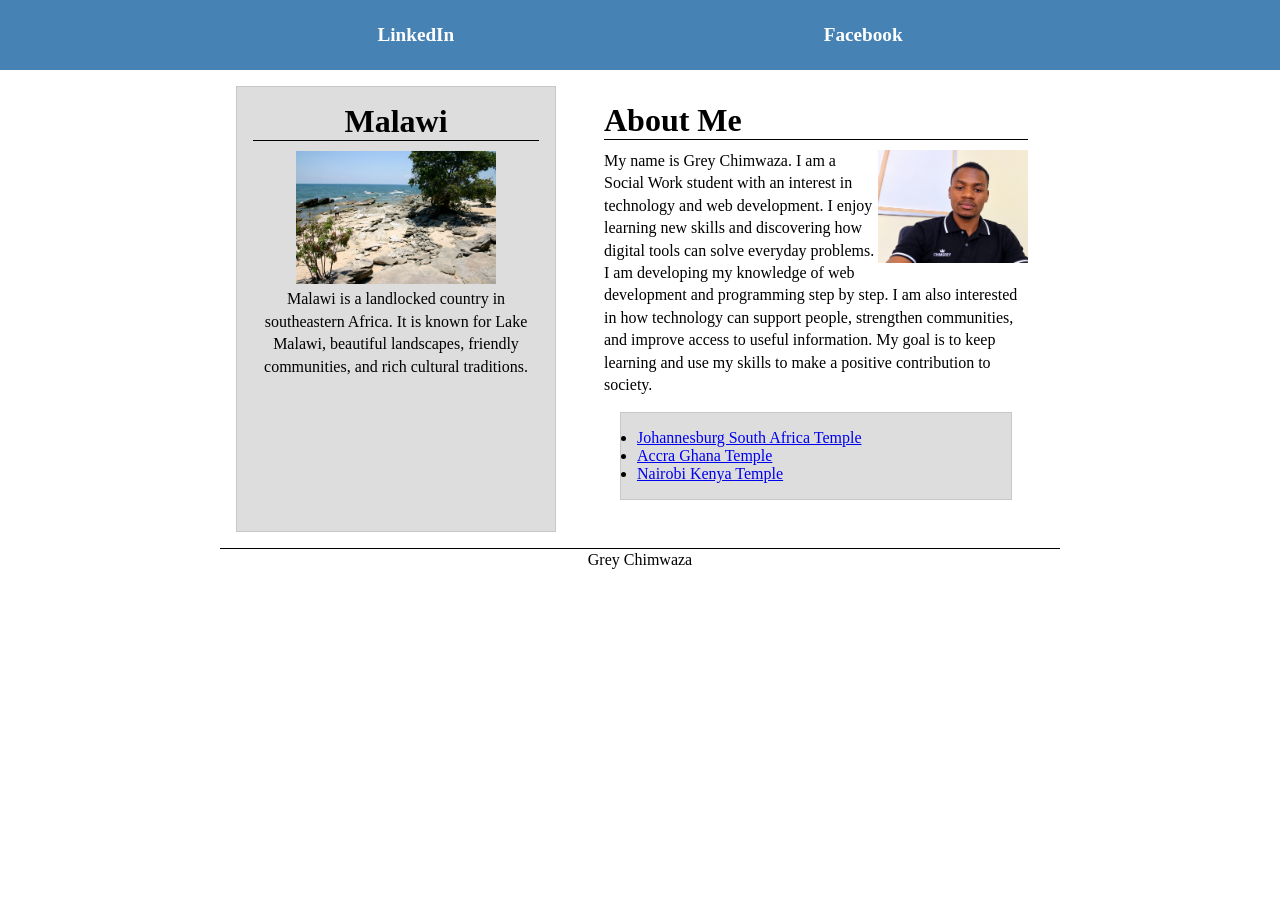
<file: index.html>
<!DOCTYPE html>
<html lang="en">

<head>
    <meta charset="UTF-8">
    <meta name="viewport" content="width=device-width, initial-scale=1.0">

    <title>About Me - Grey Chimwaza</title>

    <meta name="description" content="Grey Chimwaza's WDD 130 homepage featuring web development and information about Malawi.">
    <meta name="author" content="Grey Chimwaza">

    <link rel="stylesheet" href="styles/styles.css">
</head>

<body>

    <nav>
        <a href="https://www.linkedin.com/" target="_blank" rel="noopener">LinkedIn</a>
        <a href="https://www.facebook.com/" target="_blank" rel="noopener">Facebook</a>
    </nav>

    <div class="grid">

        <main>
            <h1>About Me</h1>

            <img src="images/chimgrey-profile.png" alt="Grey Chimwaza profile photograph">

            <p>My name is Grey Chimwaza. I am a Social Work student with an interest in technology and web development. I enjoy learning new skills and discovering how digital tools can solve everyday problems. I am developing my knowledge of web development and programming step by step. I am also interested in how technology can support people, strengthen communities, and improve access to useful information. My goal is to keep learning and use my skills to make a positive contribution to society.</p>

            <ul class="box">
                <li>
                    <a href="https://www.churchofjesuschrist.org/temples/details/johannesburg-south-africa-temple" target="_blank" rel="noopener">Johannesburg South Africa Temple</a>
                </li>

                <li>
                    <a href="https://www.churchofjesuschrist.org/temples/details/accra-ghana-temple" target="_blank" rel="noopener">Accra Ghana Temple</a>
                </li>

                <li>
                    <a href="https://www.churchofjesuschrist.org/temples/details/nairobi-kenya-temple" target="_blank" rel="noopener">Nairobi Kenya Temple</a>
                </li>
            </ul>
        </main>

        <aside class="box">
            <h2>Malawi</h2>

            <img src="images/Malawi.jpg" alt="Beautiful landscape of Malawi">

            <p>Malawi is a landlocked country in southeastern Africa. It is known for Lake Malawi, beautiful landscapes, friendly communities, and rich cultural traditions.</p>
        </aside>

    </div>

    <footer>
        <p>Grey Chimwaza</p>
    </footer>

</body>

</html>
</file>
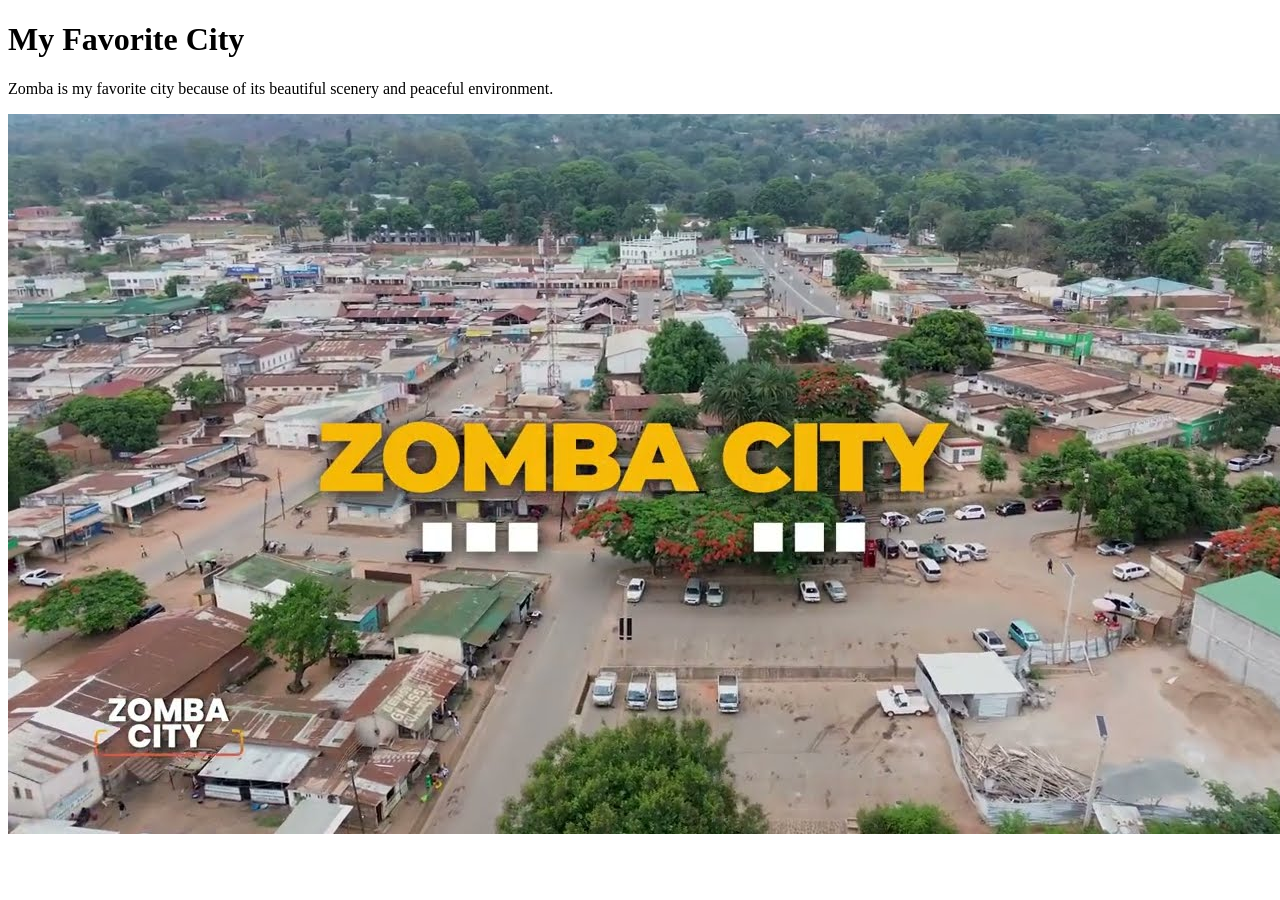
<file: week01/favorite city.html>
<!DOCTYPE html>
<html lang="en">

<head>
    <meta charset="UTF-8">
    <meta name="viewport" content="width=device-width, initial-scale=1.0">
    <title>MY FAVORITE CITY - Grey Chimwaza</title>
</head>

<body>
    <h1>My Favorite City</h1>
    <p>Zomba is my favorite city because of its beautiful scenery and peaceful environment.</p>
    <img src="images/zomba_image.jpg" alt="Zomba City">

</body>

</html>
</file>
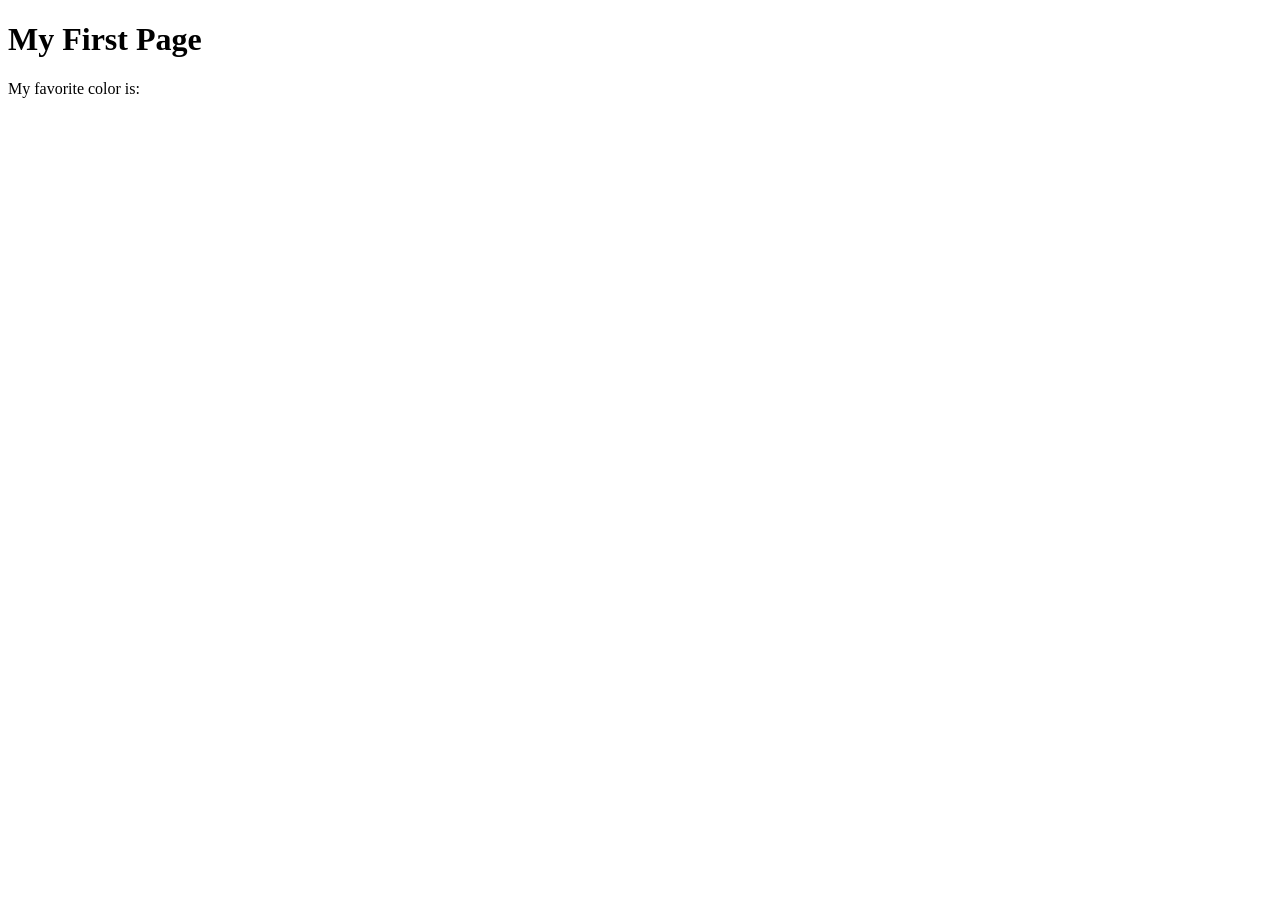
<file: week01/first-page.html>
<!DOCTYPE html>
<html lang="en">

<head>
    <meta charset="UTF-8">
    <meta name="viewport" content="width=device-width, initial-scale=1.0">
    <title>My First Page</title>
</head>

<body>
    <h1>My First Page</h1>
    <p>My favorite color is: </p>
</body>

</html>
</file>
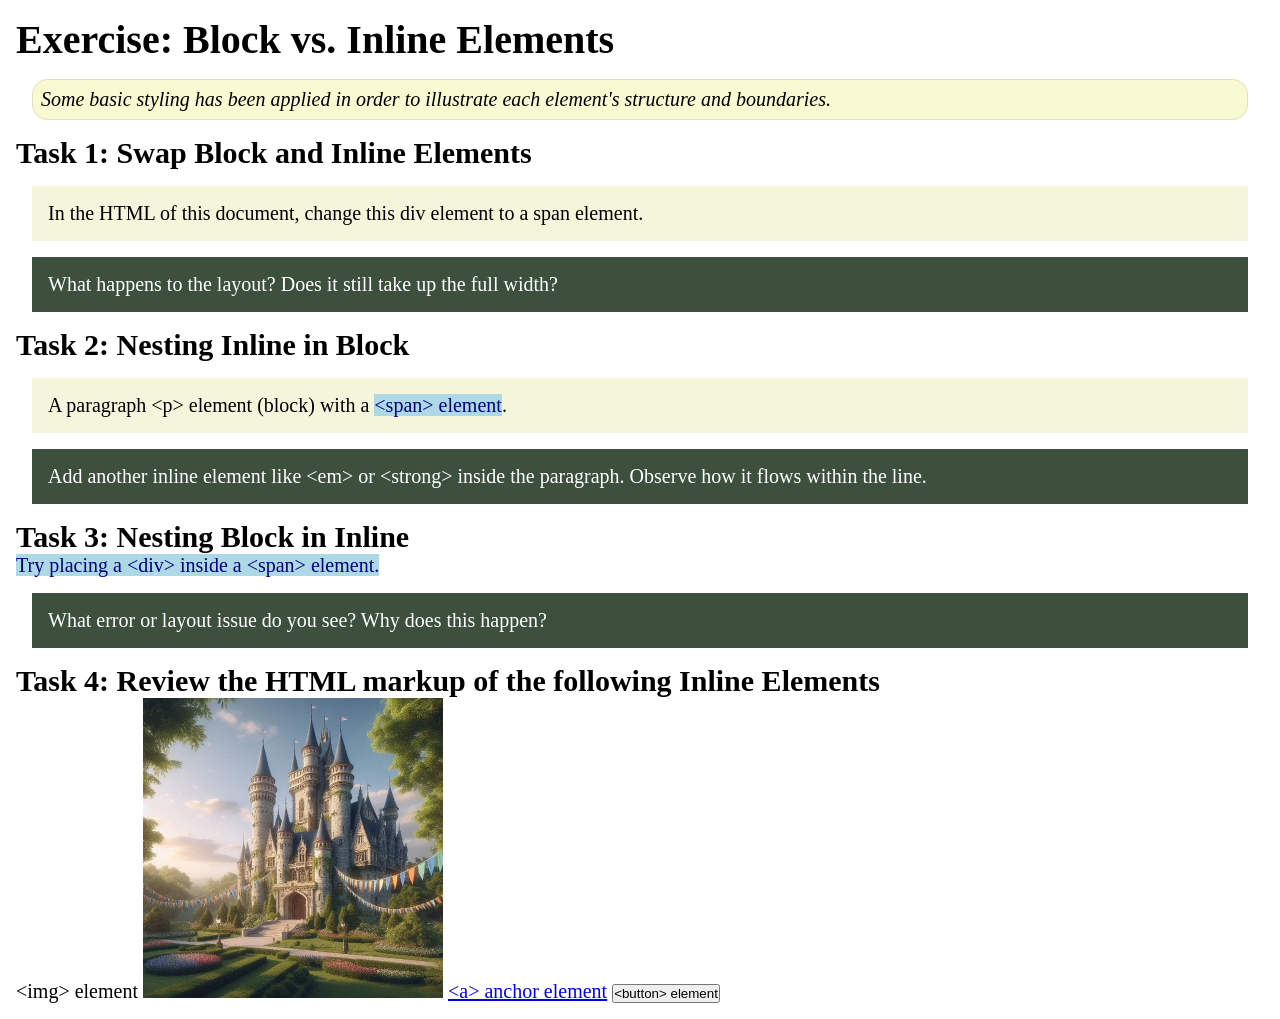
<file: week02/block-vs-inline.html>
<!DOCTYPE html>
<html lang="en">

<head>
    <meta charset="UTF-8">
    <meta name="viewport" content="width=device-width, initial-scale=1.0">
    <title>Exercise: Block vs. Inline Elements</title>
    <link rel="stylesheet" href="styles/block-vs-inline.css">
</head>

<body>
    <main>
        <h1>Exercise: Block vs. Inline Elements</h1>
        <p class="note">Some basic styling has been applied in order to illustrate each element's structure and boundaries.</p>

        <h2>Task 1: Swap Block and Inline Elements</h2>
        <div>In the HTML of this document, change this div element to a span element.</div>

        <p class="question">What happens to the layout? Does it still take up the full width?</p>

        <h2>Task 2: Nesting Inline in Block</h2>
        <p>A paragraph &lt;p&gt; element (block) with a <span>&lt;span&gt; element</span>.</p>
        <p class="question">Add another inline element like &lt;em&gt; or &lt;strong&gt; inside the paragraph. Observe how it flows within the line.</p>

        <h2>Task 3: Nesting Block in Inline</h2>
        <span>Try placing a &lt;div&gt; inside a &lt;span&gt; element.</span>
        <p class="question">What error or layout issue do you see? Why does this happen?</p>

        <h2>Task 4: Review the HTML markup of the following Inline Elements</h2>
        &lt;img&gt; element
        <img src="images/castle.webp" alt="placeholder image (images are inline)" width="300" height="300">
        <a href="https://churchofjesuschrist.org">&lt;a&gt; anchor element</a>
        <button type="button">&lt;button&gt; element</button>
    </main>
</body>

</html>
</file>
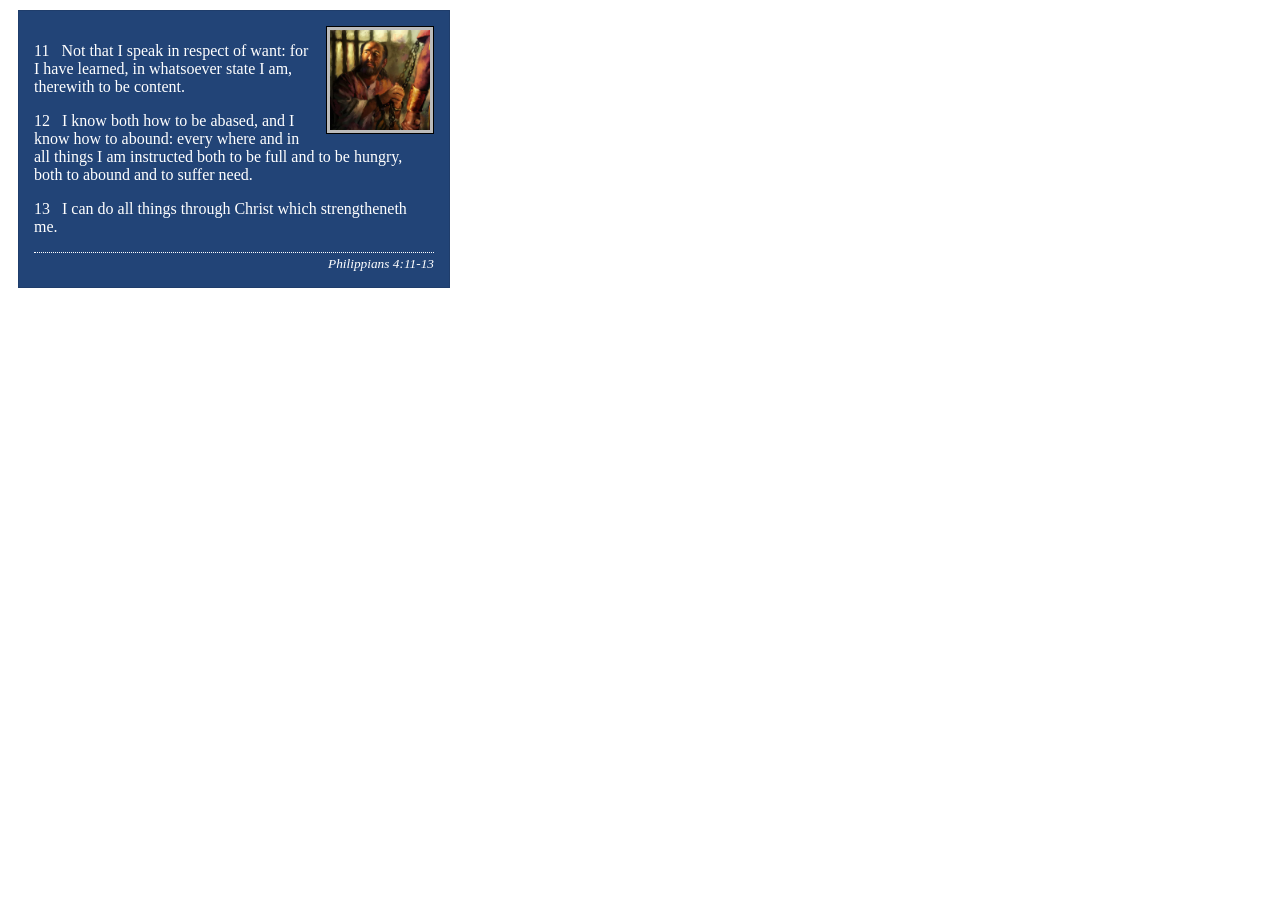
<file: week02/box-model-solution.html>
<!DOCTYPE html>
<html lang="en">

<head>
    <meta charset="UTF-8">
    <meta name="viewport" content="width=device-width, initial-scale=1.0">
    <title>Box Model Activity</title>
    <link rel="stylesheet" href="styles/box-model-solution.css">
</head>

<body>
    <main>
        <div class="callout">
            <img src="images/apostle-paul-imprisoned.webp" alt="Paul the Apostle - Imprisoned in Rome" width="200" height="200">
            <blockquote>
                <p>11 &nbsp; Not that I speak in respect of want: for I have learned, in whatsoever state I am, therewith to be content.</p>
                <p>12 &nbsp; I know both how to be abased, and I know how to abound: every where and in all things I am instructed both to be full and to be hungry, both to abound and to suffer need.</p>
                <p>13 &nbsp; I can do all things through Christ which strengtheneth me.</p>
            </blockquote>
            <cite>Philippians 4:11-13</cite>
        </div>
    </main>
</body>

</html>
</file>
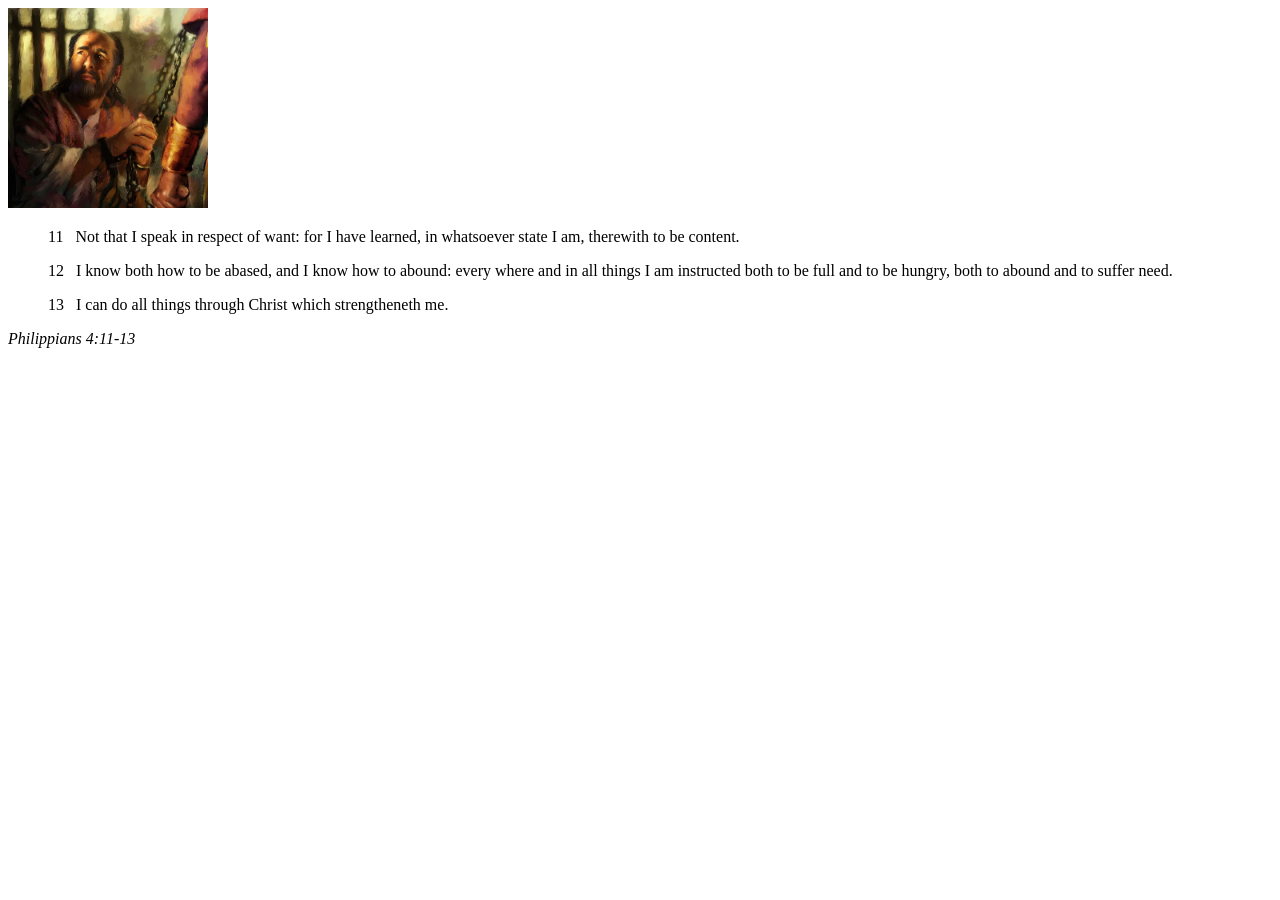
<file: week02/box-model.html>
<!DOCTYPE html>
<html lang="en">

<head>
    <meta charset="UTF-8">
    <meta name="viewport" content="width=device-width, initial-scale=1.0">
    <title>Box Model Activity</title>
</head>

<body>
    <main>
        <div class="callout">
            <img src="images/apostle-paul-imprisoned.webp" alt="Paul the Apostle - Imprisoned in Rome" width="200" height="200">
            <blockquote>
                <p>11 &nbsp; Not that I speak in respect of want: for I have learned, in whatsoever state I am, therewith to be content.</p>
                <p>12 &nbsp; I know both how to be abased, and I know how to abound: every where and in all things I am instructed both to be full and to be hungry, both to abound and to suffer need.</p>
                <p>13 &nbsp; I can do all things through Christ which strengtheneth me.</p>
            </blockquote>
            <cite>Philippians 4:11-13</cite>
        </div>
    </main>
</body>

</html>
</file>
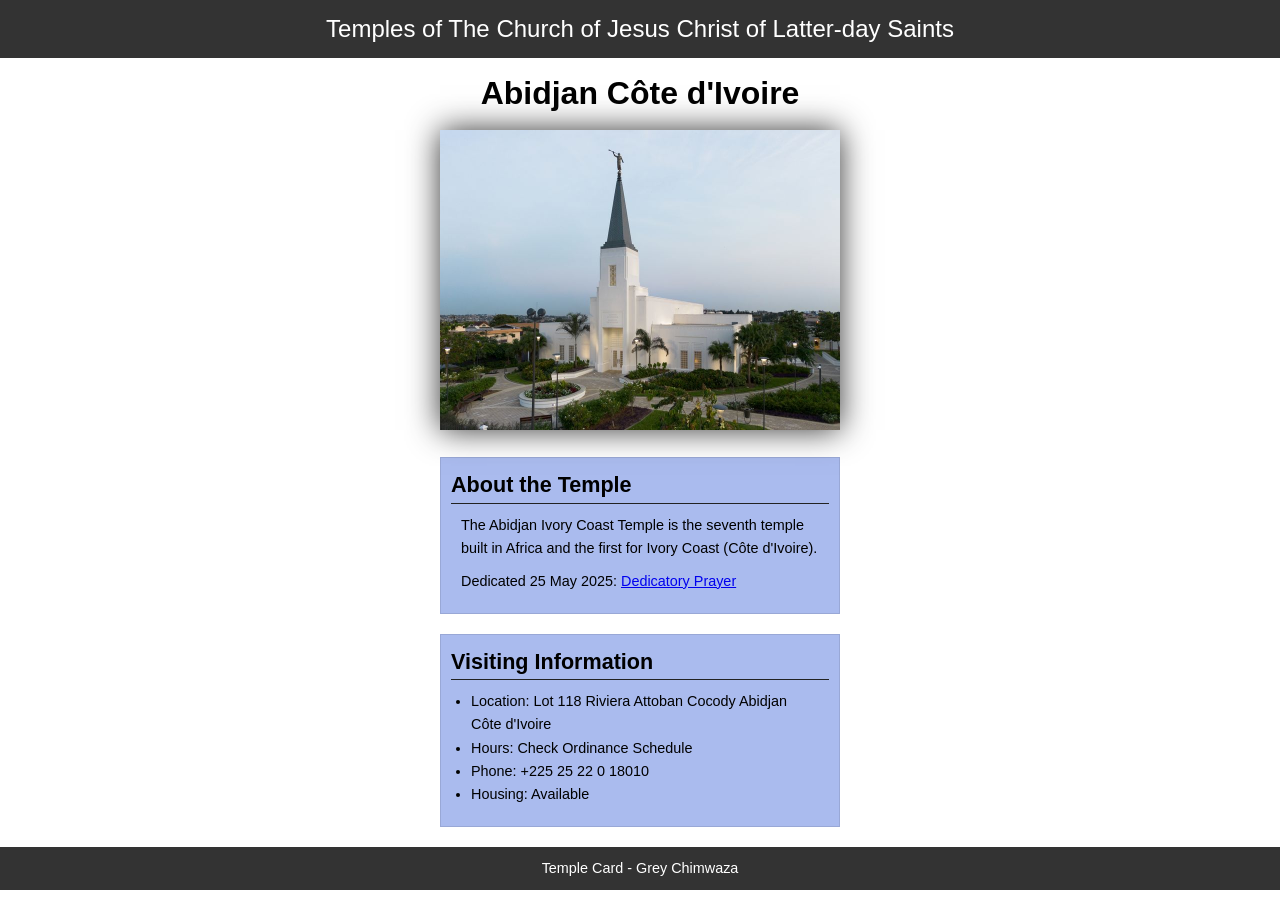
<file: week02/temple.html>
<!DOCTYPE html>
<html lang="en">

<head>
    <meta charset="UTF-8">
    <meta name="viewport" content="width=device-width, initial-scale=1.0">

    <title>Temple Card - Abidjan Côte d'Ivoire</title>
    <link rel="stylesheet" href="./styles/temple.css">

</head>

<body>

    <header>
        <p>Temples of The Church of Jesus Christ of Latter-day Saints</p>
    </header>

    <main>
        <h1>Abidjan Côte d'Ivoire</h1>

        <picture>
            <img src="images/abidjan-ivory-coast.jpeg" alt="Abidjan Côte d'Ivoire Temple">
        </picture>

        <section>
            <h2>About the Temple</h2>

            <p>The Abidjan Ivory Coast Temple is the seventh temple built in Africa and the first for Ivory Coast (Côte d'Ivoire).</p>

            <p>
                Dedicated 25 May 2025:
                <a href="https://www.churchofjesuschrist.org/temples/dedicatory-prayer/abidjan-ivory-coast-temple/2025-05-25?lang=eng" target="_blank" rel="noopener noreferrer">
                    Dedicatory Prayer
                </a>
            </p>
        </section>

        <section>
            <h2>Visiting Information</h2>

            <ul>
                <li>Location: Lot 118 Riviera Attoban Cocody Abidjan Côte d'Ivoire</li>
                <li>Hours: Check Ordinance Schedule</li>
                <li>Phone: +225 25 22 0 18010</li>
                <li>Housing: Available</li>
            </ul>
        </section>

    </main>

    <footer>
        <p>Temple Card - Grey Chimwaza</p>
    </footer>

</body>

</html>
</file>
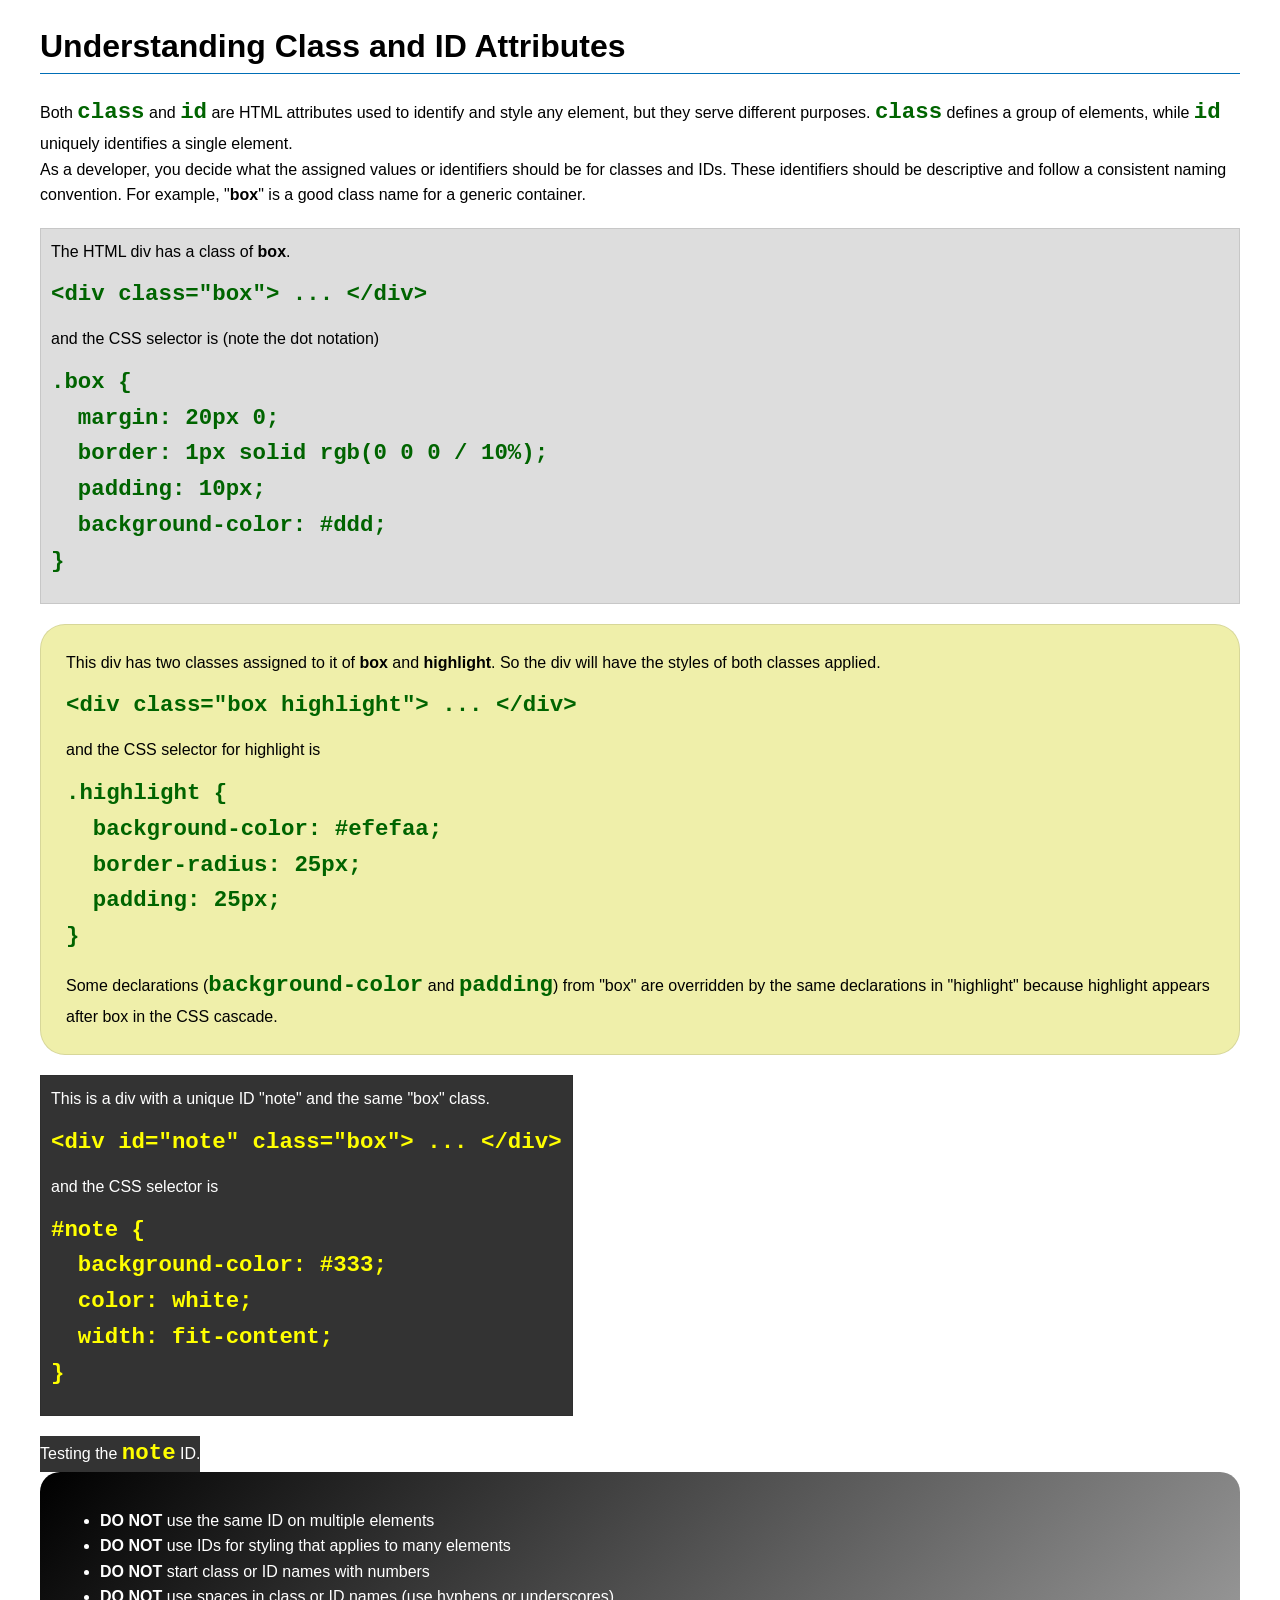
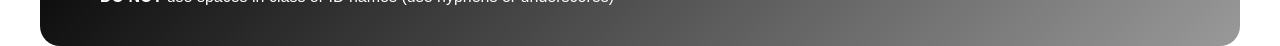
<file: week03/class-and-id.html>
<!DOCTYPE html>
<html lang="en">

<head>
    <meta charset="UTF-8">
    <meta name="viewport" content="width=device-width, initial-scale=1.0">
    <title>Class vs ID Attributes</title>
    <link rel="stylesheet" href="styles/class-and-id.css">
</head>

<body>
    <h1>Understanding Class and ID Attributes</h1>
    <p>Both <code>class</code> and <code>id</code> are HTML attributes used to identify and style any element, but they serve different purposes. <code>class</code> defines a group of elements, while <code>id</code> uniquely identifies a single element.</p>
    <p>As a developer, you decide what the assigned values or identifiers should be for classes and IDs. These identifiers should be descriptive and follow a consistent naming convention. For example, "<strong>box</strong>" is a good class name for a generic container.</p>
    <div class="box">
        <p>The HTML div has a class of <strong>box</strong>.</p>
        <pre><code class="html">&lt;div class="box"&gt; ... &lt;/div&gt;</code></pre>
        and the CSS selector is (note the dot notation)
        <pre><code class="css">.box {
  margin: 20px 0;
  border: 1px solid rgb(0 0 0 / 10%);
  padding: 10px;
  background-color: #ddd; 
}</code></pre>
    </div>

    <div class="box highlight">
        <p>This div has two classes assigned to it of <strong>box</strong> and <strong>highlight</strong>. So the div will have the styles of both classes applied.</p>
        <pre><code class="html">&lt;div class="box highlight"&gt; ... &lt;/div&gt;</code></pre>
        and the CSS selector for highlight is
        <pre><code class="css">.highlight {
  background-color: #efefaa;
  border-radius: 25px;
  padding: 25px;
}</code></pre>
        <p>Some declarations (<code>background-color</code> and <code>padding</code>) from "box" are overridden by the same declarations in "highlight" because highlight appears after box in the CSS cascade.</p>
    </div>

    <div id="note" class="box">
        <p>This is a div with a unique ID "note" and the same "box" class.</p>
        <pre><code class="html">&lt;div id="note" class="box"&gt; ... &lt;/div&gt;</code></pre>
        and the CSS selector is
        <pre><code class="css">#note {
  background-color: #333;
  color: white;
  width: fit-content;
}</code></pre>
    </div>

    <div id="note">
        <p>Testing the <code>note</code> ID.</p>
    </div>

    <section id="best-practice">
        <ul>
            <li><strong>DO NOT</strong> use the same ID on multiple elements</li>
            <li><strong>DO NOT</strong> use IDs for styling that applies to many elements</li>
            <li><strong>DO NOT</strong> start class or ID names with numbers</li>
            <li><strong>DO NOT</strong> use spaces in class or ID names (use hyphens or underscores)</li>
        </ul>
    </section>

</body>

</html>
</file>
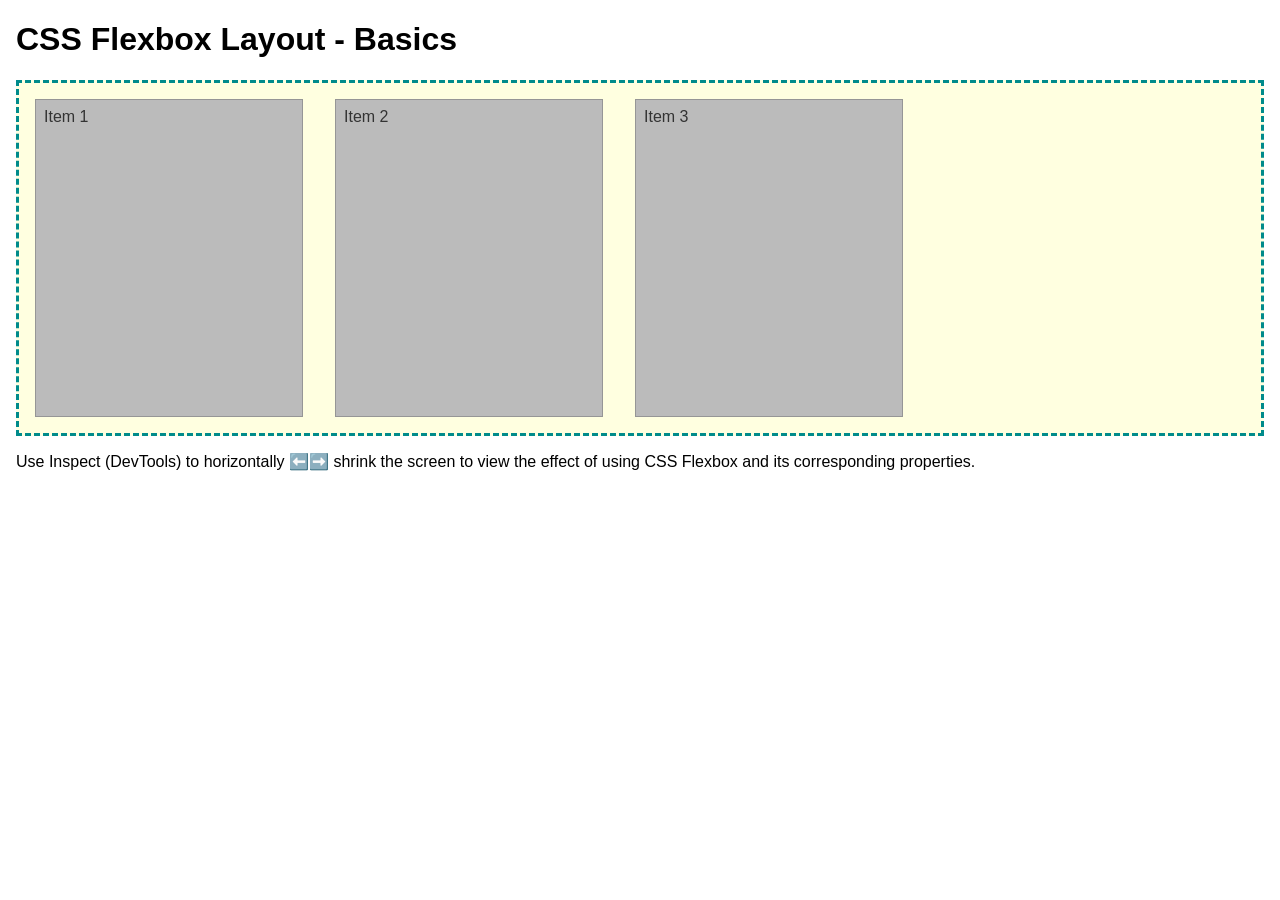
<file: week04/flexbox-layout.html>
<!DOCTYPE html>
<html lang="en">

<head>
    <meta charset="UTF-8">
    <meta name="viewport" content="width=device-width, initial-scale=1.0">
    <title>CSS Flexbox Layout - Basics</title>
    <link rel="stylesheet" href="styles/flexbox.css">
</head>

<body>
    <main>
        <h1>CSS Flexbox Layout - Basics</h1>
        <div class="flex-container">
            <div class="flex-item item1">Item 1</div>
            <div class="flex-item item2">Item 2</div>
            <div class="flex-item item3">Item 3</div>
        </div>
        <p>Use Inspect (DevTools) to horizontally ⬅️➡️ shrink the screen to view the effect of using CSS Flexbox and its corresponding properties.</p>
    </main>
</body>

</html>
</file>
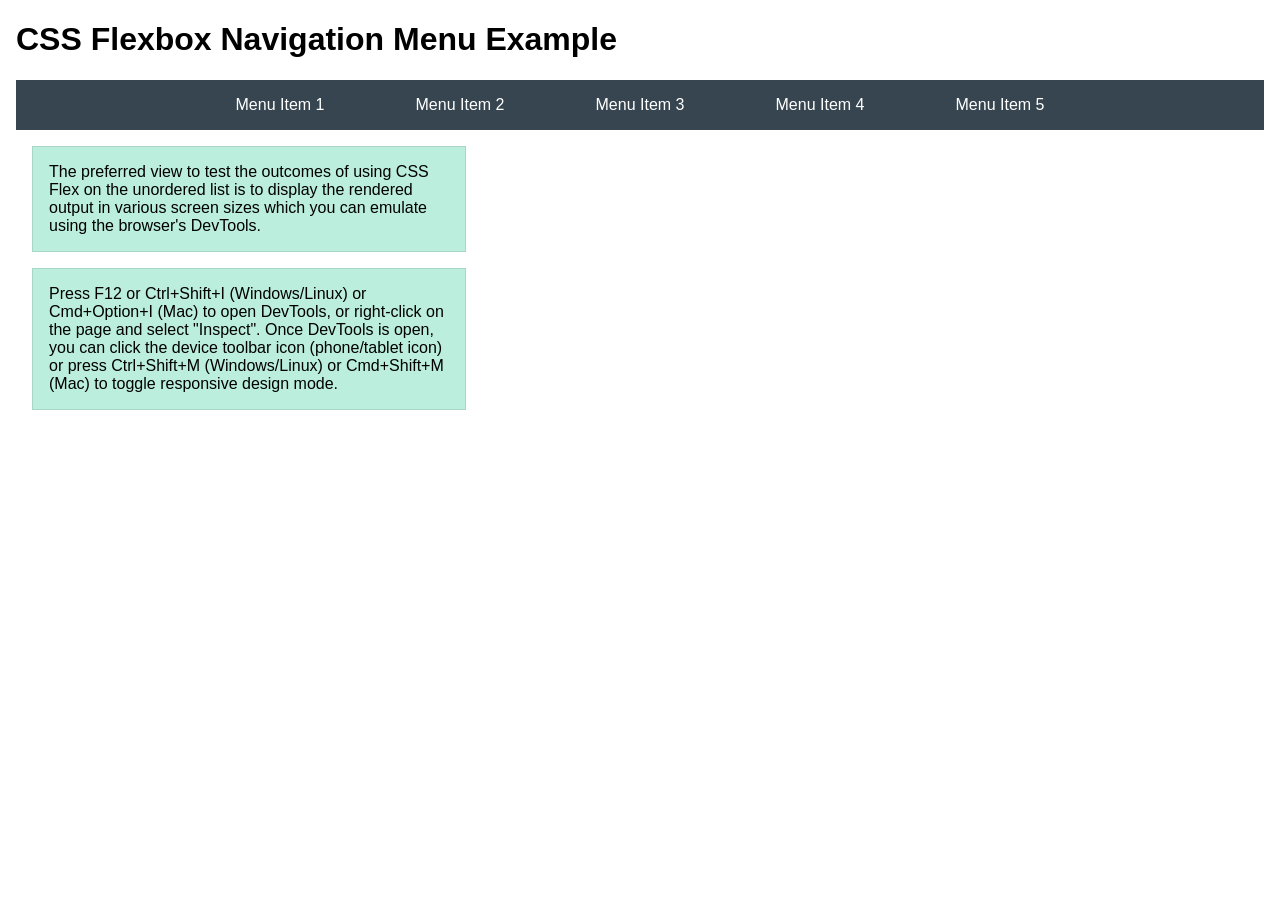
<file: week04/flexbox-menu.html>
<!DOCTYPE html>
<html lang="en">

<head>
    <meta charset="UTF-8">
    <meta name="viewport" content="width=device-width, initial-scale=1.0">
    <title>CSS Flexbox - Navigation Menu</title>
    <link rel="stylesheet" href="styles/flexbox-menu.css">
</head>

<body>
    <main>
        <h1>CSS Flexbox Navigation Menu Example</h1>
        <nav>
            <ul>
                <li><a href="#">Menu Item 1</a></li>
                <li><a href="#">Menu Item 2</a></li>
                <li><a href="#">Menu Item 3</a></li>
                <li><a href="#">Menu Item 4</a></li>
                <li><a href="#">Menu Item 5</a></li>
            </ul>
        </nav>
        <p>The preferred view to test the outcomes of using CSS Flex on the unordered list is to display the rendered output in various screen sizes which you can emulate using the browser's DevTools.</p>

        <p>Press F12 or Ctrl+Shift+I (Windows/Linux) or Cmd+Option+I (Mac) to open DevTools, or right-click on the page and select "Inspect". Once DevTools is open, you can click the device toolbar icon (phone/tablet icon) or press Ctrl+Shift+M (Windows/Linux) or Cmd+Shift+M (Mac) to toggle responsive design mode.</p>
    </main>
</body>

</html>
</file>
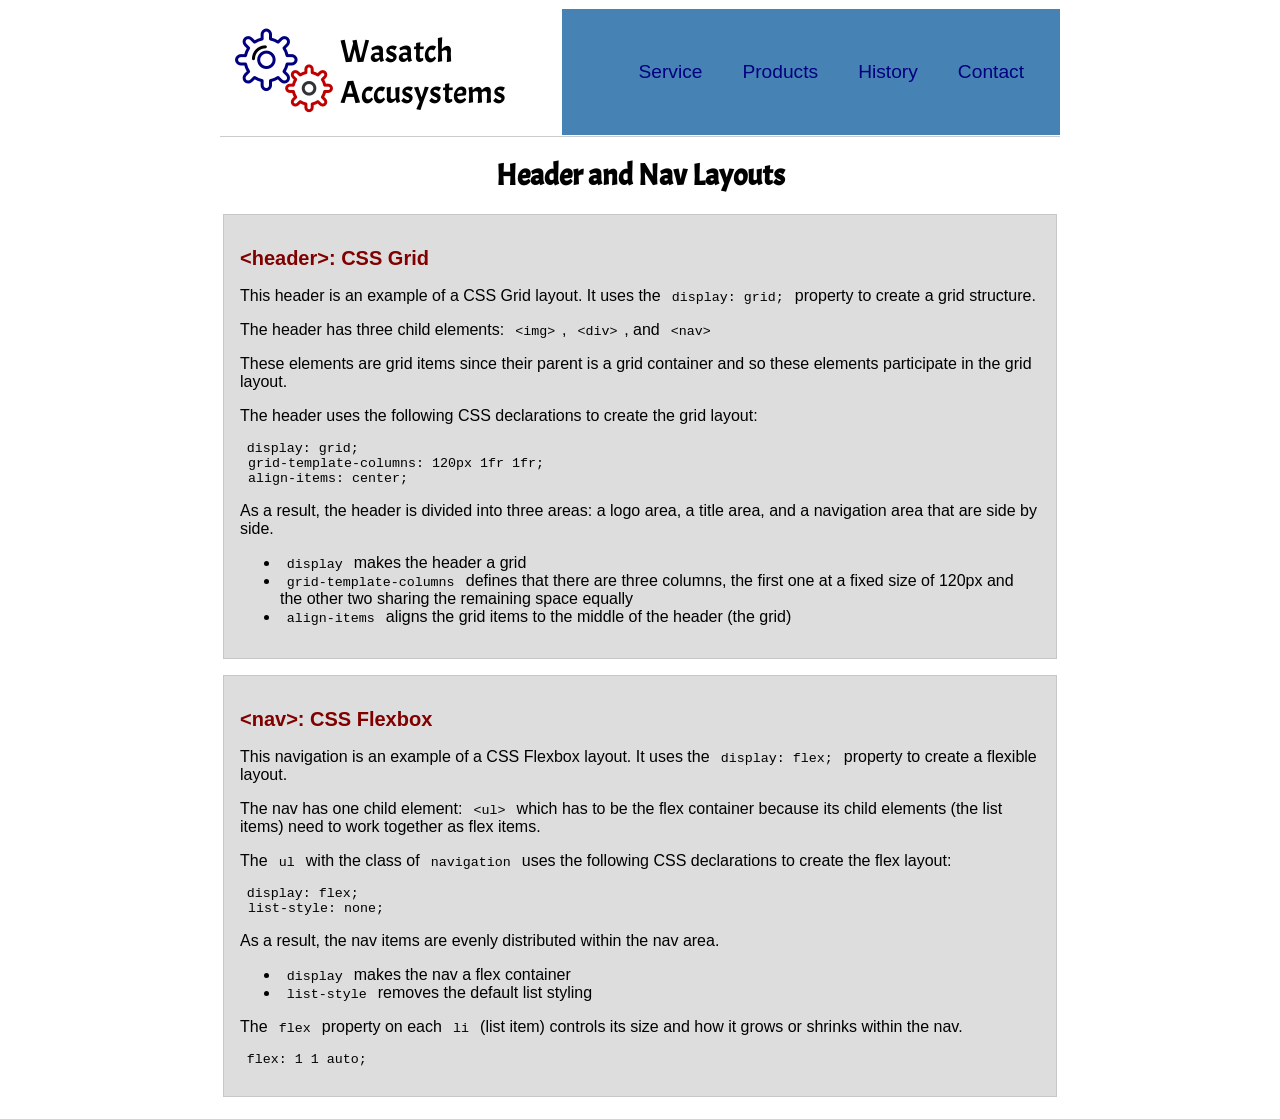
<file: week04/header-layout.html>
<!DOCTYPE html>
<html lang="en">

<head>
    <meta charset="UTF-8">
    <meta name="viewport" content="width=device-width, initial-scale=1.0">
    <title>Header and Nav Layout</title>
    <link rel="stylesheet" href="styles/layout.css">
    <link rel="preconnect" href="https://fonts.googleapis.com">
    <link rel="preconnect" href="https://fonts.gstatic.com" crossorigin>
    <link href="https://fonts.googleapis.com/css2?family=Acme&display=swap" rel="stylesheet">
</head>

<body>
    <header>
        <img src="images/colored-gears.png" alt="Sample Logo">
        <div id="logo">Wasatch Accusystems</div>
        <nav>
            <ul class="navigation">
                <li><a href="#">Service</a></li>
                <li><a href="#">Products</a></li>
                <li><a href="#">History</a></li>
                <li><a href="#">Contact</a></li>
            </ul>
        </nav>
    </header>
    <main>
        <h1>Header and Nav Layouts</h1>
        <section>
            <h2>&lt;header&gt;: CSS Grid</h2>
            <p>This header is an example of a CSS Grid layout. It uses the <code>display: grid;</code> property to create a grid structure.</p>
            <p>The header has three child elements: <code>&lt;img&gt;</code>, <code>&lt;div&gt;</code>, and <code>&lt;nav&gt;</code></p>
            <p>These elements are grid items since their parent is a grid container and so these elements participate in the grid layout.</p>
            <p>The header uses the following CSS declarations to create the grid layout:</p>
            <pre><code>display: grid;
 grid-template-columns: 120px 1fr 1fr;
 align-items: center;</code></pre>

            <p>As a result, the header is divided into three areas: a logo area, a title area, and a navigation area that are side by side.</p>

            <ul>
                <li><code>display</code> makes the header a grid</li>
                <li><code>grid-template-columns</code> defines that there are three columns, the first one at a fixed size of 120px and the other two sharing the remaining space equally</li>
                <li><code>align-items</code> aligns the grid items to the middle of the header (the grid)</li>
            </ul>
        </section>

        <section>
            <h2>&lt;nav&gt;: CSS Flexbox</h2>
            <p>This navigation is an example of a CSS Flexbox layout. It uses the <code>display: flex;</code> property to create a flexible layout.</p>
            <p>The nav has one child element: <code>&lt;ul&gt;</code> which has to be the flex container because its child elements (the list items) need to work together as flex items.</p>
            <p>The <code>ul</code> with the class of <code>navigation</code> uses the following CSS declarations to create the flex layout:</p>
            <pre><code>display: flex;
 list-style: none;</code></pre>

            <p>As a result, the nav items are evenly distributed within the nav area.</p>
            <ul>
                <li><code>display</code> makes the nav a flex container</li>
                <li><code>list-style</code> removes the default list styling</li>
            </ul>

            <p>The <code>flex</code> property on each <code>li</code> (list item) controls its size and how it grows or shrinks within the nav.</p>
            <pre><code>flex: 1 1 auto;</code></pre>
        </section>
    </main>

</body>

</html>
</file>
<file: styles/styles.css>
/* Universal Selector */
* {
    margin: 0;
    padding: 0;
    box-sizing: border-box;
}

/* Main content */
main {
    max-width: 840px;
    grid-column: 2 / 3;
    margin: 1rem;
    padding: 1rem;
}

/* Malawi country information */
aside {
    width: 20rem;
    text-align: center;
    position: relative;
    grid-column: 1 / 2;
    grid-row: 1 / 2;
}

/* Position Malawi heading over the image */
aside h2 {
    position: static;
    margin-bottom: 10px;
}

/* Image inside aside */
aside img {
    width: 200px;
    height: auto;
}

/* Profile image inside main */
main img {
    width: 150px;
    height: auto;
    float: right;
}

/* Paragraph styling */
p {
    padding: 0;
    line-height: 1.4;
}

/* Footer styling */
footer {
    margin-top: 15px;
    border-top: 1px solid #000;
    text-align: center;
}

/* Keep temple list below the floated image */
main ul {
    clear: both;
}

/* Class Selectors */
.box {
    margin: 1rem;
    border: 1px solid rgb(0 0 0 / 10%);
    padding: 1rem;
    background-color: #ddd;
    color: #000;
}

/* W04 Navigation Layout */
nav {
    background-color: steelblue;
    padding: 1rem;
    display: flex;
    justify-content: space-evenly;
    align-items: center;
}

nav a {
    display: block;
    padding: 0.5rem;
    text-decoration: none;
    font-size: 1.2rem;
    font-weight: 700;
    color: #fff;
}

h1,
aside h2 {
    font-size: 2em;
    border-bottom: 1px solid #000;
    margin-bottom: 10px;
}

.grid {
    display: grid;
    grid-template-columns: 1fr 2fr;
    align-items: stretch;
}

header,
.grid,
footer {
    max-width: 840px;
    margin: 0 auto;
}
</file>
<file: week02/styles/block-vs-inline.css>
* {
    margin: 0;
    padding: 0;
}

body {
    font-size: 20px;
    margin: 1rem;
}

p,
div {
    background-color: beige;
    margin: 1rem;
    padding: 1rem;
}

span {
    color: navy;
    background-color: lightblue;
}

code {
    margin: 0;
    padding: 0;
    color: green;
    font-size: 1.2rem;
}

.note {
    font-style: italic;
    background-color: lightgoldenrodyellow;
    border-radius: 1rem;
    border: 1px solid rgb(0 0 0 / 10%);
    margin: 1rem;
    padding: .5rem;
}

.question {
    background-color: #3d503d;
    color: #fff;
}
</file>
<file: week02/styles/box-model-solution.css>
.callout {
    max-width: 400px;
    margin: 10px;
    border: 1px solid rgb(0 0 0 / 10%);
    padding: 15px;
    background-color: #247;
    color: #fff;
}

.callout img {
    float: right;
    margin: 0 0 10px 15px;
    border: 1px solid #000;
    padding: 3px;
    background-color: #bbb;
    width: 100px;
    height: auto;
}

blockquote {
    margin: 0;
}

cite {
    display: block;
    border-top: 1px dotted #fff;
    padding-top: 3px;
    text-align: right;
    font-size: smaller;
}
</file>
<file: week02/styles/temple.css>
* {
    margin: 0;
    padding: 0;
}

body {
    font-family: Arial, Helvetica, sans-serif;
    line-height: 1.6;
}

header,
footer {
    background-color: #333;
    color: #fff;
    padding: 10px;
    text-align: center;
    font-size: 1.5rem;
}

main {
    width: 400px;
    margin: 0 auto;
}

h1 {
    margin: 10px;
    text-align: center;
}

h2 {
    border-bottom: 1px solid #222;
}

img {
    width: 100%;
    height: auto;
    box-shadow: 0 0 30px #333;
}

section {
    margin: 20px 0;
    border: 1px solid rgb(0 0 0 / 10%);
    padding: 10px;
    background-color: #abe;
    font-size: .9rem;
}

section p {
    margin: 10px;
}

ul {
    margin: 10px 20px;
}

footer {
    font-size: .9rem;
}
</file>
<file: week03/styles/class-and-id.css>
body {
    font-family: Arial, sans-serif;
    line-height: 1.6;
    margin: 0;
    padding: 0 40px;
}

h1 {
    border-bottom: 1px solid rgb(0 110 182);
    padding-bottom: 0;
}

p {
    margin: 0;
}

code {
    color: darkgreen;
    font-weight: 700;
    font-size: 1.4rem;
}

/* Class examples - can be reused */
.box {
    margin: 20px 0;
    border: 1px solid rgb(0 0 0 / 10%);
    padding: 10px;
    background-color: #ddd;
    /* this is shorthand for #dddddd */
}

.highlight {
    background-color: #efefaa;
    border-radius: 25px;
    padding: 25px;
}

/* ID examples - should be unique */

#note {
    background-color: #333;
    color: white;
    width: fit-content;
}

#note code {
    color: yellow;
}

#best-practice {
    background: linear-gradient(135deg, #000 0%, #999 100%);
    color: white;
    border-radius: 20px;
    padding: 20px;
}
</file>
<file: week04/styles/flexbox.css>
body {
    font-family: Helvetica, Arial, sans-serif;
    margin: 1rem;
}

.flex-container {
    border: 3px dashed darkcyan;
    background-color: lightyellow;
    display: flex;
    flex-wrap: wrap;
}

.flex-item {
    width: 250px;
    margin: 1rem;
    border: 1px solid rgb(0 0 0 / 20%);
    padding: 0.5rem;
    background-color: #bbb;
    color: #333;
}

.item1 {
    min-height: 100px;
}

.item2 {
    min-height: 200px;
}

.item3 {
    min-height: 300px;
}
</file>
<file: week04/styles/flexbox-menu.css>
body {
    font-family: Helvetica, Arial, sans-serif;
    margin: 1rem;
}

nav {
    background-color: #36454f;
}

nav ul {
    list-style-type: none;
    display: flex;
    flex-wrap: wrap;
    max-width: 900px;
    margin: 0 auto;
    padding: 0;
    justify-content: space-around;
    align-items: center;
}

nav a {
    display: block;
    color: #fff;
    text-align: center;
    padding: 1rem;
    text-decoration: none;
}

p {
    margin: 1rem;
    border: 1px solid rgb(0 0 0 / 10%);
    padding: 1rem;
    background-color: #bed;
    max-width: 400px;
}
</file>
<file: week04/styles/layout.css>
header {
    margin: 1rem auto;
    display: grid;
    grid-template-columns: 120px 1fr 1fr;
    align-items: center;
    border-bottom: 1px solid #ccc;
}

.logo img {
    margin: 0 0.25rem 0 1rem;
    width: 64px;
    height: auto;
}

#logo {
    font-size: 2rem;
    font-family: Acme, Arial, sans-serif;
}

.navigation {
    display: flex;
    list-style: none;
}

.navigation li {
    flex: 1 1 auto;
}

.navigation a {
    display: block;
    color: navy;
    padding: 20px;
    text-decoration: none;
    font-size: 1.2rem;
}

.navigation a:hover {
    color: tomato;
    text-decoration: underline;
}

body {
    font-family: Arial, sans-serif;
}

h1 {
    font-size: 1.85rem;
    text-align: center;
    font-family: Acme, Arial, sans-serif;
}

h2 {
    color: maroon;
    font-size: 1.25rem;
}

section {
    margin: 1em auto;
    padding: 1em;
    border: 1px solid rgb(0 0 0 / 10%);
    background-color: #ddd;
    width: min(800px, 100%);
}

code {
    font-family: 'Courier New', Courier, monospace;
    font-size: smaller;
    padding: 0.5em;
}

header,
.grid,
footer {
    max-width: 840px;
    margin: 0 auto;
}

nav {
    background-color: steelblue;
    padding: 1rem;
    display: flex;
    justify-content: space-evenly;
    align-items: center;
}
</file>
